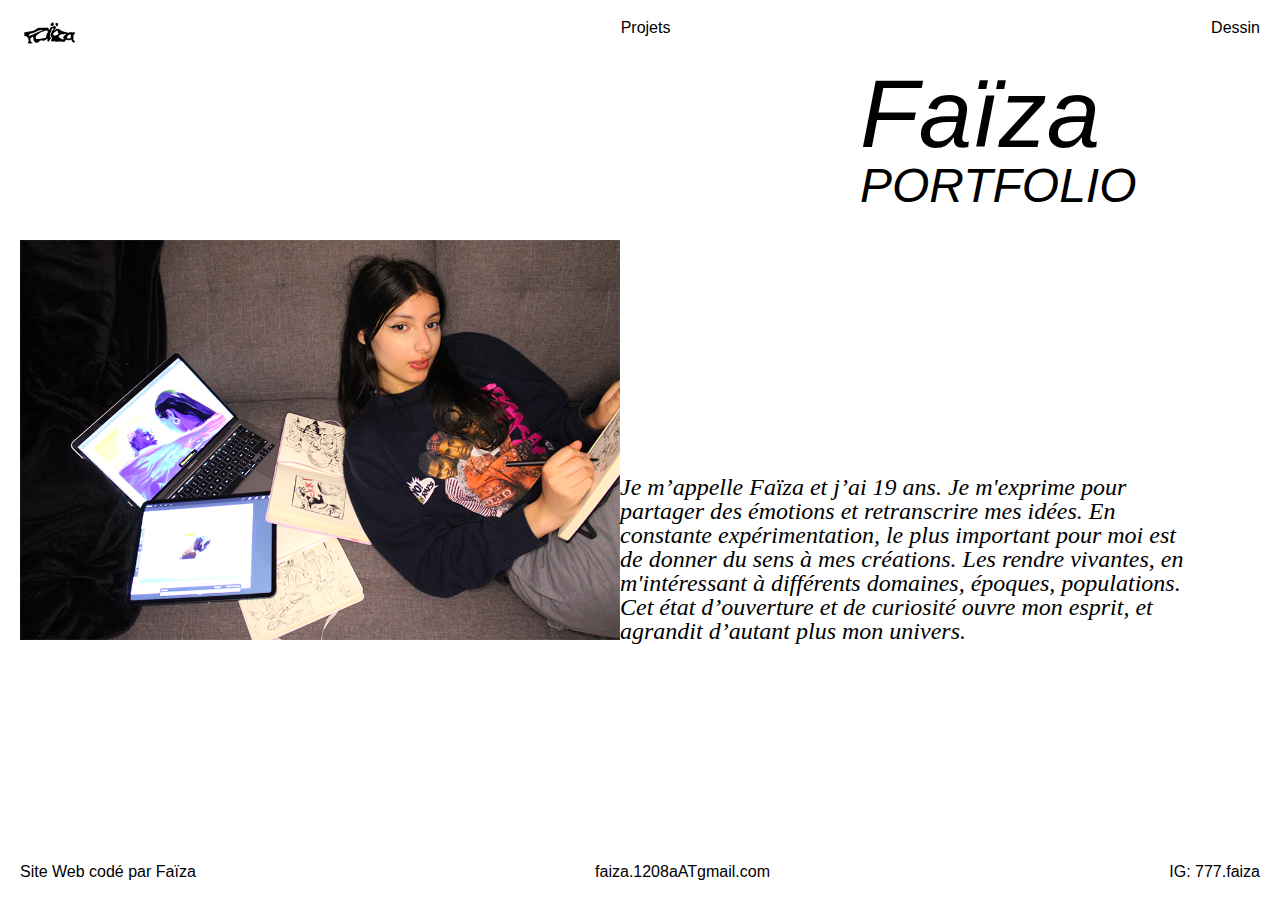
<file: index.html>
<!DOCTYPE html>
<html>
<head>
	<meta charset="utf-8">
	<title>faïza</title>
		<link rel="stylesheet" type="text/css" href="style/reset.css">
		<link rel="stylesheet" type="text/css" href="style/style.css">
		<meta name="viewport" content="width=device-width,initial-scale1">
</head>


<body>

	<header>
					
		
			<nav>
		        <ul>
		            <li>
		            	<div id="logo">
							<img class="logo" src="import/logo.svg" alt="logo">
						</div>

		            </li>


		            <li>
		            	<a href="projets.html">Projets
		            	</a>
		            </li>

		            <li>
		            	<a href="dessin.html">Dessin
		            	</a>
		            </li>
		        </ul>
		    </nav>

	</header>

	<div id="titre">
		<p class="grostitre">Faïza </p>
		<p class="soustitre">PORTFOLIO</p>
	</div>
	


	<div id="conteneur">
		<figure>
			<img src="import/moi2.png" alt="moi">
		</figure>
		
		<article id="about">
			<p class="intro">Je m’appelle Faïza et j’ai 19 ans. Je m'exprime pour partager des émotions et retranscrire mes idées.  En constante expérimentation, le plus important pour moi est de donner du sens à mes créations. Les rendre vivantes, en m'intéressant à différents domaines, époques, populations. Cet état d’ouverture et de curiosité ouvre mon esprit, et agrandit d’autant plus mon univers. 
			</p>
		</article>
	</div>


	<footer>
	    <nav>
	        <ul>
	            <li>
	            	<a href="#code">Site Web codé par Faïza</a>
	            </li>

	            <li>
	            	<a href="#mail">faiza.1208aATgmail.com</a>
	            </li>

	            <li>
	            	<a href="https://www.instagram.com/777.faiza/">IG: 777.faiza</a>
	            </li>

	        </ul>
	    </nav>

	</footer>

</body>
</html>
</file>
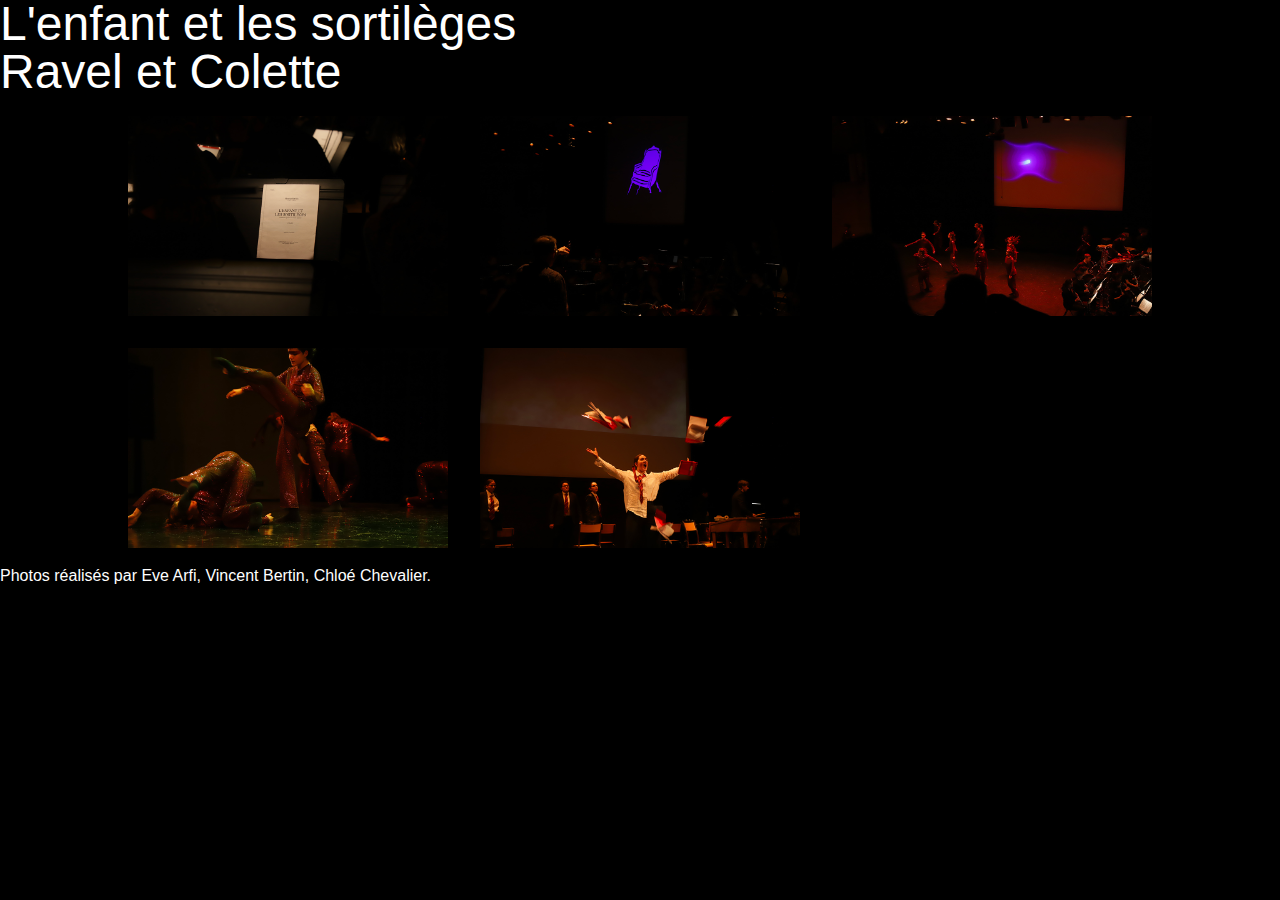
<file: tpravel/index.html>
<!DOCTYPE html>
<html>
<head>
	<meta charset="utf-8">
	<title>Grille de compo</title>
	<link rel="stylesheet" type="text/css" href="style/reset.css">
	<link rel="stylesheet" type="text/css" href="style/style.css">
	<link rel="stylesheet" type="text/css" media="screen and (max-width: 768px)"= href="style/petite_resolution.css">
		<meta name="viewport" content="width=device-width, initial-scale=1.0">
</head>
<body>
	<div id="titre">
		<p class="grostitre">L'enfant et les sortilèges </p>
		<p class="soustitre">Ravel et Colette</p>
	</div>

		
		
	<section>
		<article>
			<a href="http://google.fr" target="blank">
				<figure>
					<img src="image/1.png">
				</figure>
				<aside>
					<h3>La pièce  rencontre autant d'aventures que moi-même au cours de cette expérience, surmontée de multiples émotions. Euphorie et fierté accompagnés de stress et de peur ont rendus ces 3 mois uniques.</h3>
				</aside>	
			</a>
		</article>


		<article>
			<a href="http://google.fr" target="blank">
				<figure>
					<img src="image/3.png">
				</figure>
				<aside>
					<h3>Le temps. Crucial mais vital, il joue sur tous les enjeux que procurent le projet. Le stress quand il est chronométré, l'anxiété quand il est écoulé. Et la satisfaction quand il est dédié au travail,à la production finale.</h3>
				</aside>	
			</a>
		</article>


		<article>
			<a href="http://google.fr" target="blank">
				<figure>
					<img src="image/4.png">
				</figure>
				<aside>
					<h3>Cette production finale qui se manifeste par voir son travail sur grand écran pour la 1ère fois est impressionnant, surtout lorsque l’on sait que dans quelques semaines il sera visible du public.</h3>
				</aside>	
			</a>
		</article>

			<article>
			<a href="http://google.fr" target="blank">
				<figure>
					<img src="image/5.png">
				</figure>
				<aside>
					<h3>C'est interéssant de voirr les personnes en tant que chanteur et musicien, mais c'est encore mieux de les rencontrer en tant que spectateurs, lorsqu’ils ont réagit à notre travail.</h3>
				</aside>	
			</a>
		</article>


		<article>
			<a href="http://google.fr" target="blank">
				<figure>
					<img src="image/6.png">
				</figure>
				<aside>
					<h3>O
					bserver les danseuses, voir la façon dont leur corps était en mouvement m’a vraiment captivée, et j’aime la manière dont elles ont re-interprétées la pièce (Ma mère l'Oye).</h3>
				</aside>	
			</a>
		</article>
	</section>

<h5>Photos réalisés par Eve Arfi, Vincent Bertin, Chloé Chevalier. </h5>

</body>
</html>
</file>
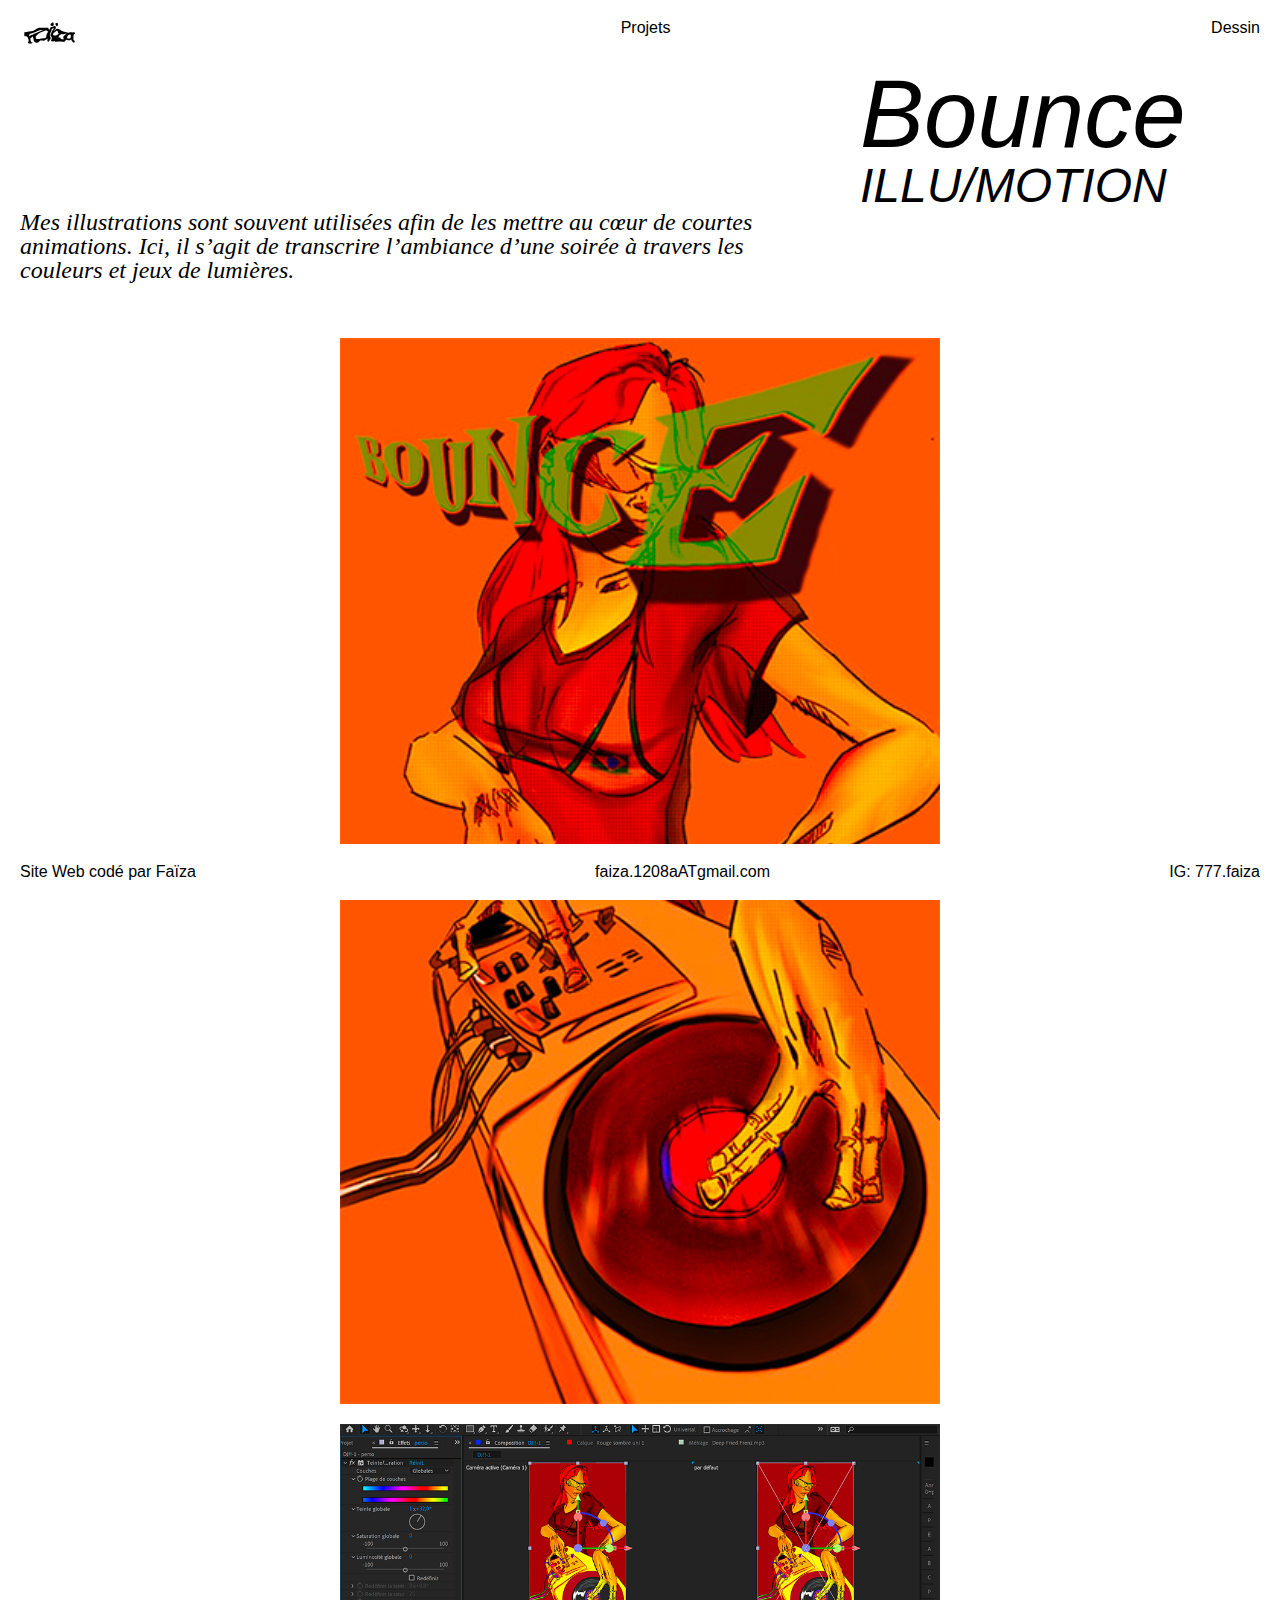
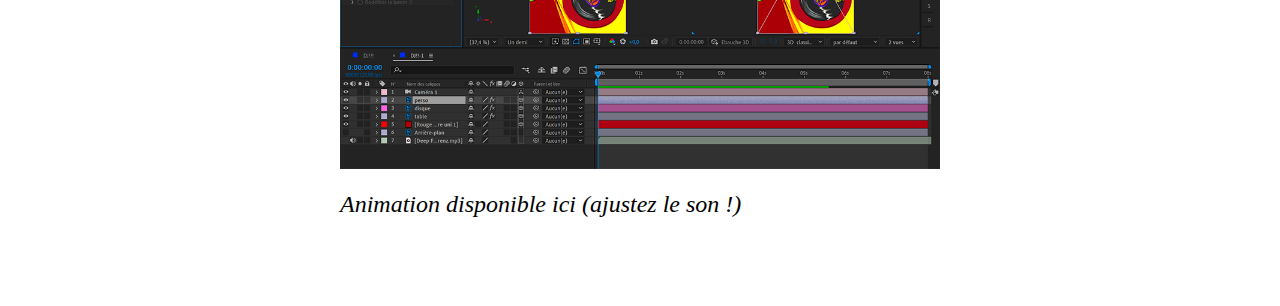
<file: bounce.html>
<!DOCTYPE html>
<html>
<head>
	<meta charset="utf-8">
	<title>Bounce</title>
		<link rel="stylesheet" type="text/css" href="style/reset.css">
		<link rel="stylesheet" type="text/css" href="style/style.css">
		<meta name="viewport" content="width=device-width,initial-scale1">
	
</head>

<body>

	<header>
					
				
			<nav>
		        <ul>
		            <li>
		            	<a href="index.html">
		            		<div id="logo">
							<img class="logo" src="import/logo.svg" alt="logo">
							</div>
						</a>
							
			
		            </li>

		            <li>
		            	<a href="projets.html">Projets
		            	</a>
		            </li>

		            <li>
		            	<a href="dessin.html">Dessin
		            	</a>
		            </li>
		        </ul>
		    </nav>

	</header>


	<div id="titre">
		<p class="grostitre">Bounce </p>
		<p class="soustitre">illu/motion</p>
	</div>



	<div id="conteneurbounce">
				<article id="aboutbounce">
					<p class="introbounce">Mes illustrations sont souvent utilisées afin de les mettre au cœur de courtes animations. Ici, il s’agit de transcrire l’ambiance d’une soirée à travers les couleurs et jeux de lumières. 
					</p>
				</article>

		<figure>
			<img src="import/importprojet/bounce.png" alt="bounce">
        </figure>

        <figure>
        	<div id="textecapture">
			<img src="import/importprojet/bouncecapture.png" alt="bouncecapture">
					<figcaption>
						<a href="https://www.instagram.com/reel/Cl_h01XIejb/">Animation disponible ici (ajustez le son !)
					    </a>
					</figcaption>
			</div>
		</figure>
	</div>







<footer>
	    <nav>
	        <ul>
	            <li>
	            	<a href="#code">Site Web codé par Faïza</a>
	            </li>

	            <li>
	            	<a href="#mail">faiza.1208aATgmail.com</a>
	            </li>

	            <li>
	            	<a href="https://www.instagram.com/777.faiza/">IG: 777.faiza</a>
	            </li>
	            
	        </ul>
	    </nav>

</footer>



</body>
</html>
</file>
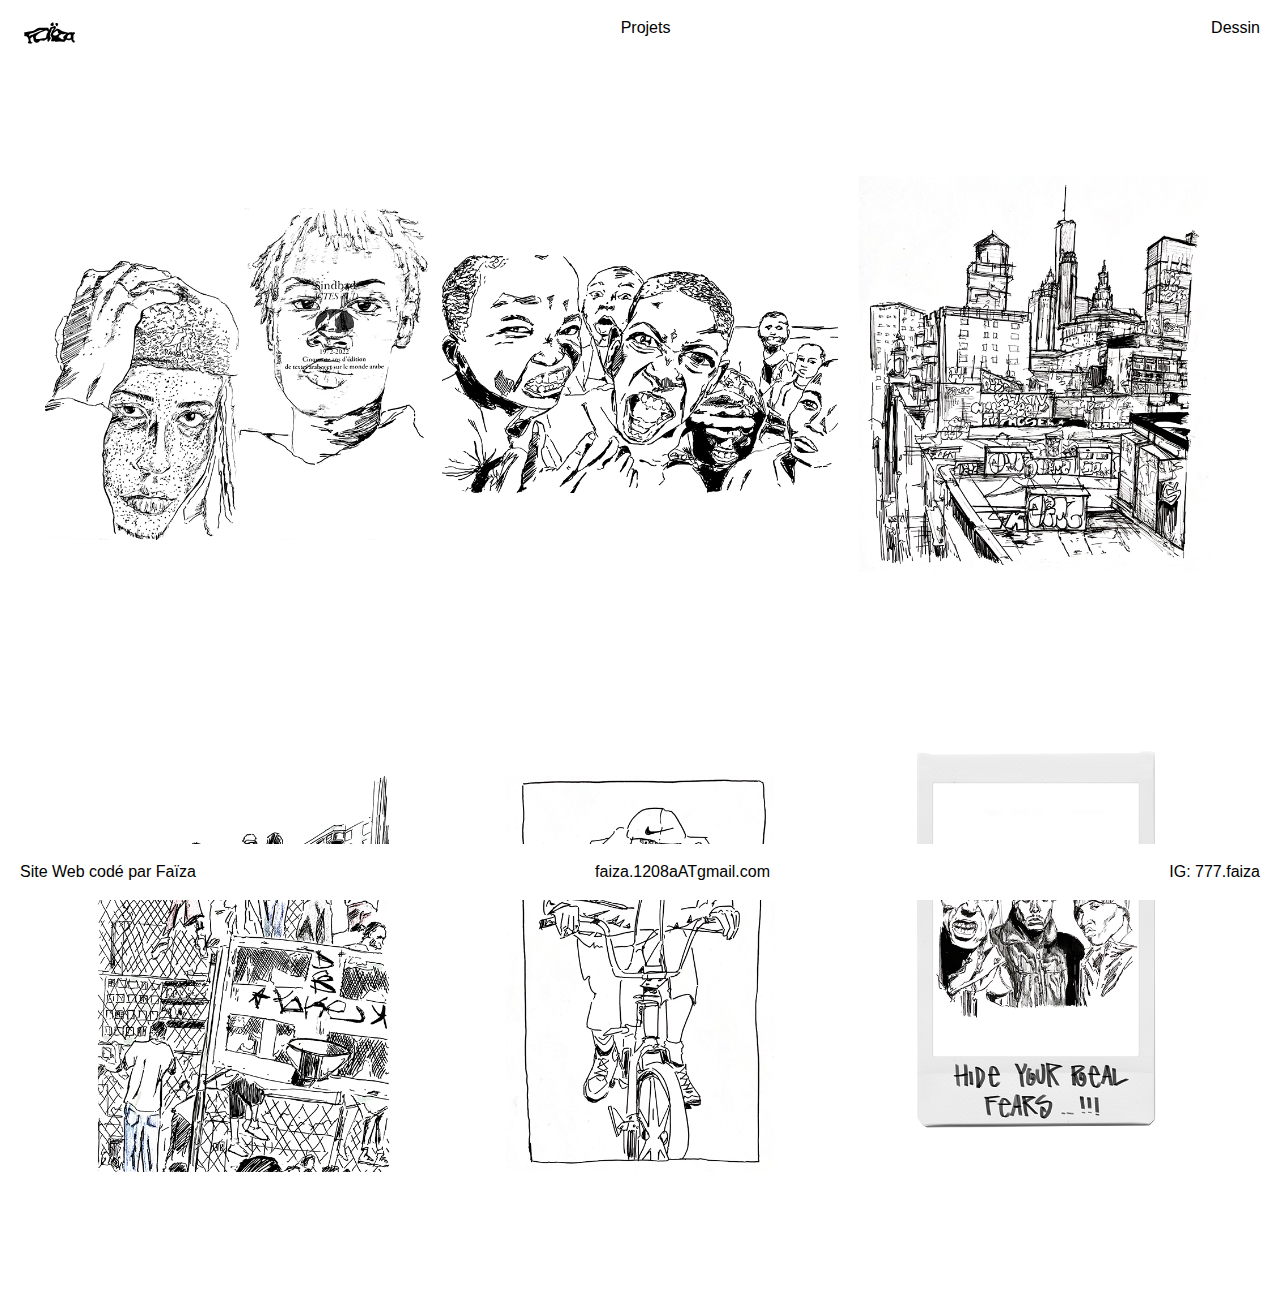
<file: dessin.html>
<!DOCTYPE html>
<html>
<head>
	<meta charset="utf-8">
	<title>Dessin</title>
		<link rel="stylesheet" type="text/css" href="style/reset.css">
		<link rel="stylesheet" type="text/css" href="style/style.css">
		<meta name="viewport" content="width=device-width,initial-scale1">
</head>
<body>
   <header>
					
				
			<nav>
		        <ul>
		            <li>
		            	<a href="index.html">
		            		<div id="logo">
							<img class="logo" src="import/logo.svg" alt="logo">
							</div>
						</a>
							
			
		            </li>

		            <li>
		            	<a href="projets.html">Projets
		            	</a>
		            </li>

		            <li>
		            	<a href="dessin.html">Dessin
		            	</a>
		            </li>
		        </ul>
		    </nav>

	</header>

		<div class="conteneur_images">
			<div class="boite">
			<figure class="bloctailleimg"> 
				
				<img class="tailleimage" src="import/importdessin/dessin1.png" alt="dessin1">
				
			</figure>
			<figure class="bloctailleimg"> 
				
				<img class="tailleimage" src="import/importdessin/dessin2.png" alt="dessin2">
				
			</figure>
			<figure class="bloctailleimg"> 
				<img class="tailleimage" src="import/importdessin/dessin3.png" alt="dessin3">
			</figure>
				
		</div>




	<div class="boite">
			<figure class="bloctailleimg"> 
				<img class="tailleimage" src="import/importdessin/dessin4.png" alt="dessin4">
				
			</figure>
			<figure class="bloctailleimg"> 
				<img class="tailleimage" src="import/importdessin/dessin5.png" alt="dessin5">
				
			</figure>
			<figure class="dessin6"> 
				<img class="tailleimage" src="import/importdessin/dessin6.png" alt="dessin6">
				
			</figure>
			

		</div>
	</div>


	<footer>
		<nav>
	        <ul>
	            <li>
	            	<a href="#code">Site Web codé par Faïza</a>
	            </li>

	            <li>
	            	<a href="#mail">faiza.1208aATgmail.com</a>
	            </li>

	            <li>
	            	<a href="https://www.instagram.com/777.faiza/">IG: 777.faiza</a>
	            </li>
	            
	        </ul>
	    </nav>

      
    </footer>

</body>
</html>
</file>
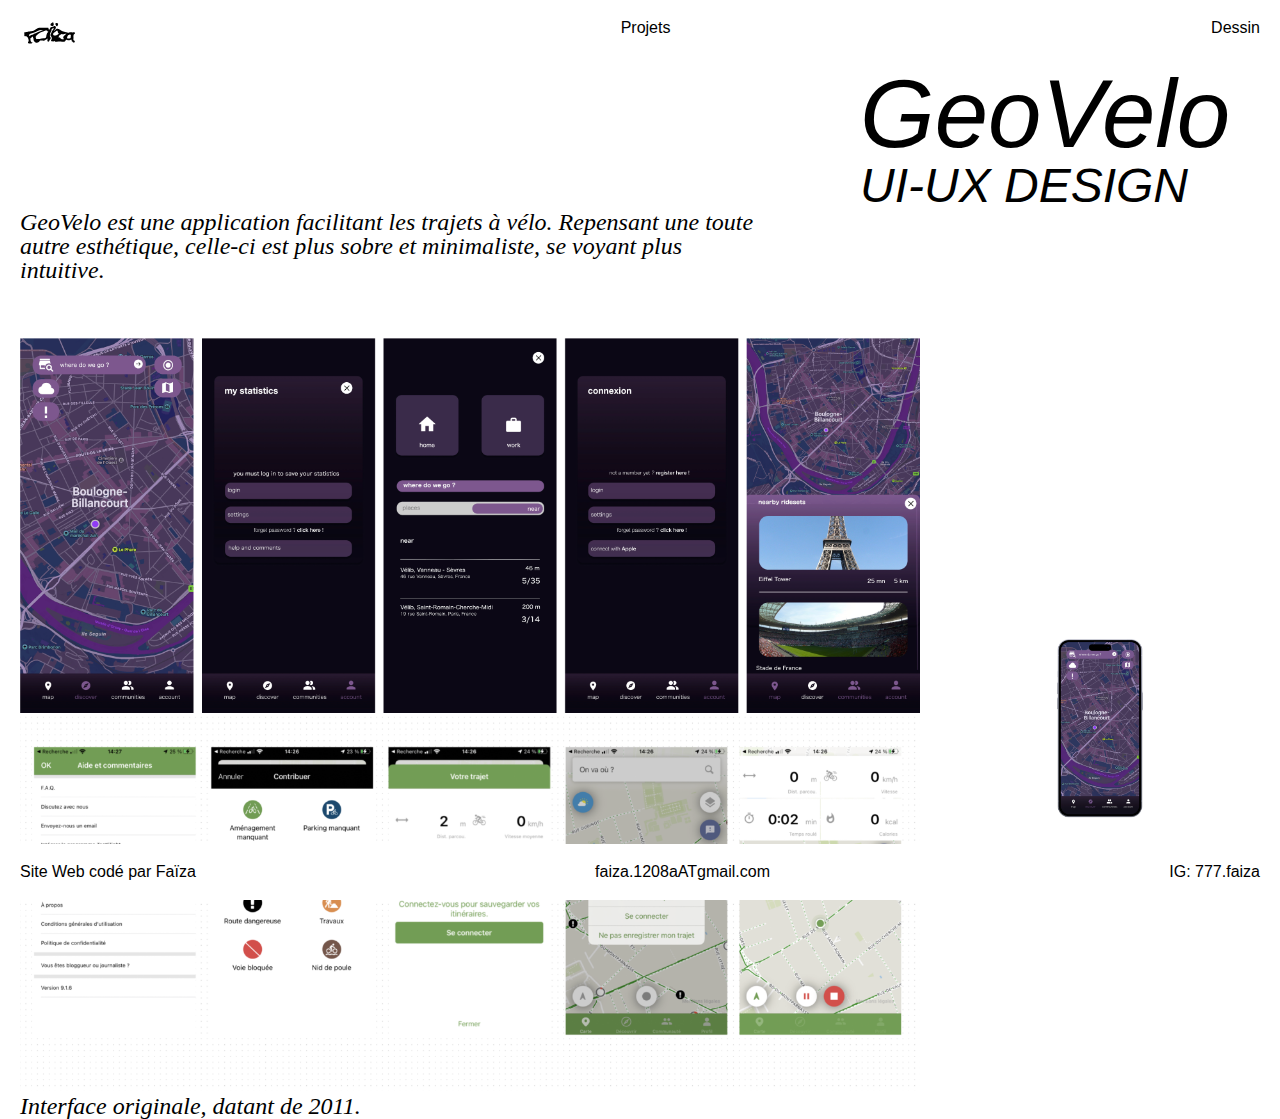
<file: geovelo.html>
<!DOCTYPE html>
<html>
<head>
	<meta charset="utf-8">
	<title>Geovelo</title>
		<link rel="stylesheet" type="text/css" href="style/reset.css">
		<link rel="stylesheet" type="text/css" href="style/style.css">
		<meta name="viewport" content="width=device-width,initial-scale1">
	
</head>
<body>

	<header>
					
				
			<nav>
		        <ul>
		            <li>
		            	<a href="index.html">
		            		<div id="logo">
							<img class="logo" src="import/logo.svg" alt="logo">
							</div>
						</a>
		            </li>

		            <li>
		            	<a href="projets.html">Projets
		            	</a>
		            </li>

		            <li>
		            	<a href="dessin.html">Dessin
		            	</a>
		            </li>
		        </ul>
		    </nav>

	</header>


	<div id="titre">
		<p class="grostitre">GeoVelo </p>
		<p class="soustitre">ui-ux design</p>
	</div>


	<div class="conteneurgeovelo">
		<article id="aboutbounce">
			<p class="introbounce">GeoVelo est une application facilitant les trajets à vélo. Repensant une toute autre esthétique, celle-ci est plus sobre et minimaliste, se voyant plus intuitive.  
			</p>
		</article>
	</div>			
 
	<div id= "grandgrp">


		<div class="imggeovelo">
			<figure>
				<img src="import/importprojet/geovelo2.png" alt="mon interface">
			</figure>
				
			<figure>
				<img src="import/importprojet/geovelo3.png" alt="interface d'origine (2011)">
					<figcaption>
					Interface originale, datant de 2011.
					</figcaption>
			</figure>
		</div>

		
		<div id="telephone">
			<figure>
				<img src="import/importprojet/Mockupaccueuil.png" alt="Mockup Interface">	
				</div>
			</figure>		
		</div>

	</div>


<footer>
	    <nav>
	        <ul>
	            <li>
	            	<a href="#code">Site Web codé par Faïza</a>
	            </li>

	            <li>
	            	<a href="#mail">faiza.1208aATgmail.com</a>
	            </li>

	            <li>
	            	<a href="https://www.instagram.com/777.faiza/">IG: 777.faiza</a>
	            </li>
	            
	        </ul>
	    </nav>

	</footer>



</body>
</html>
</file>
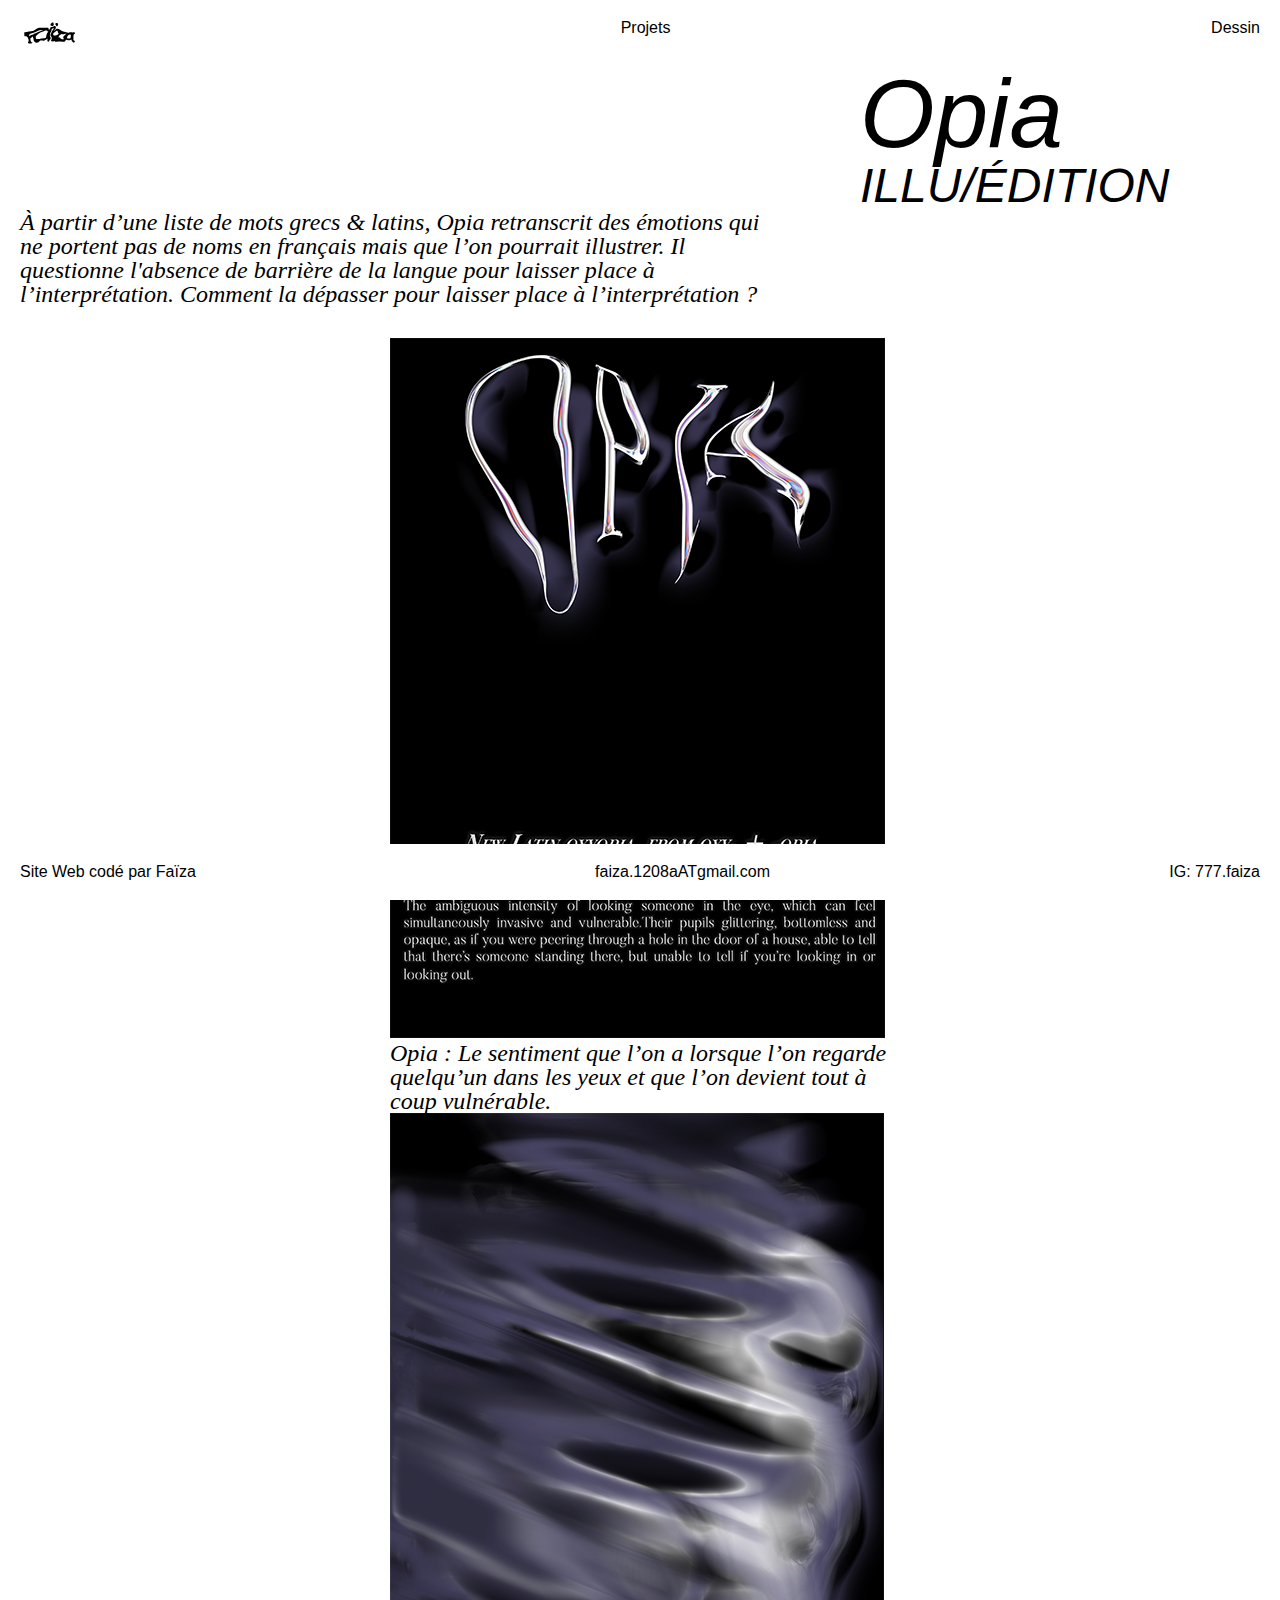
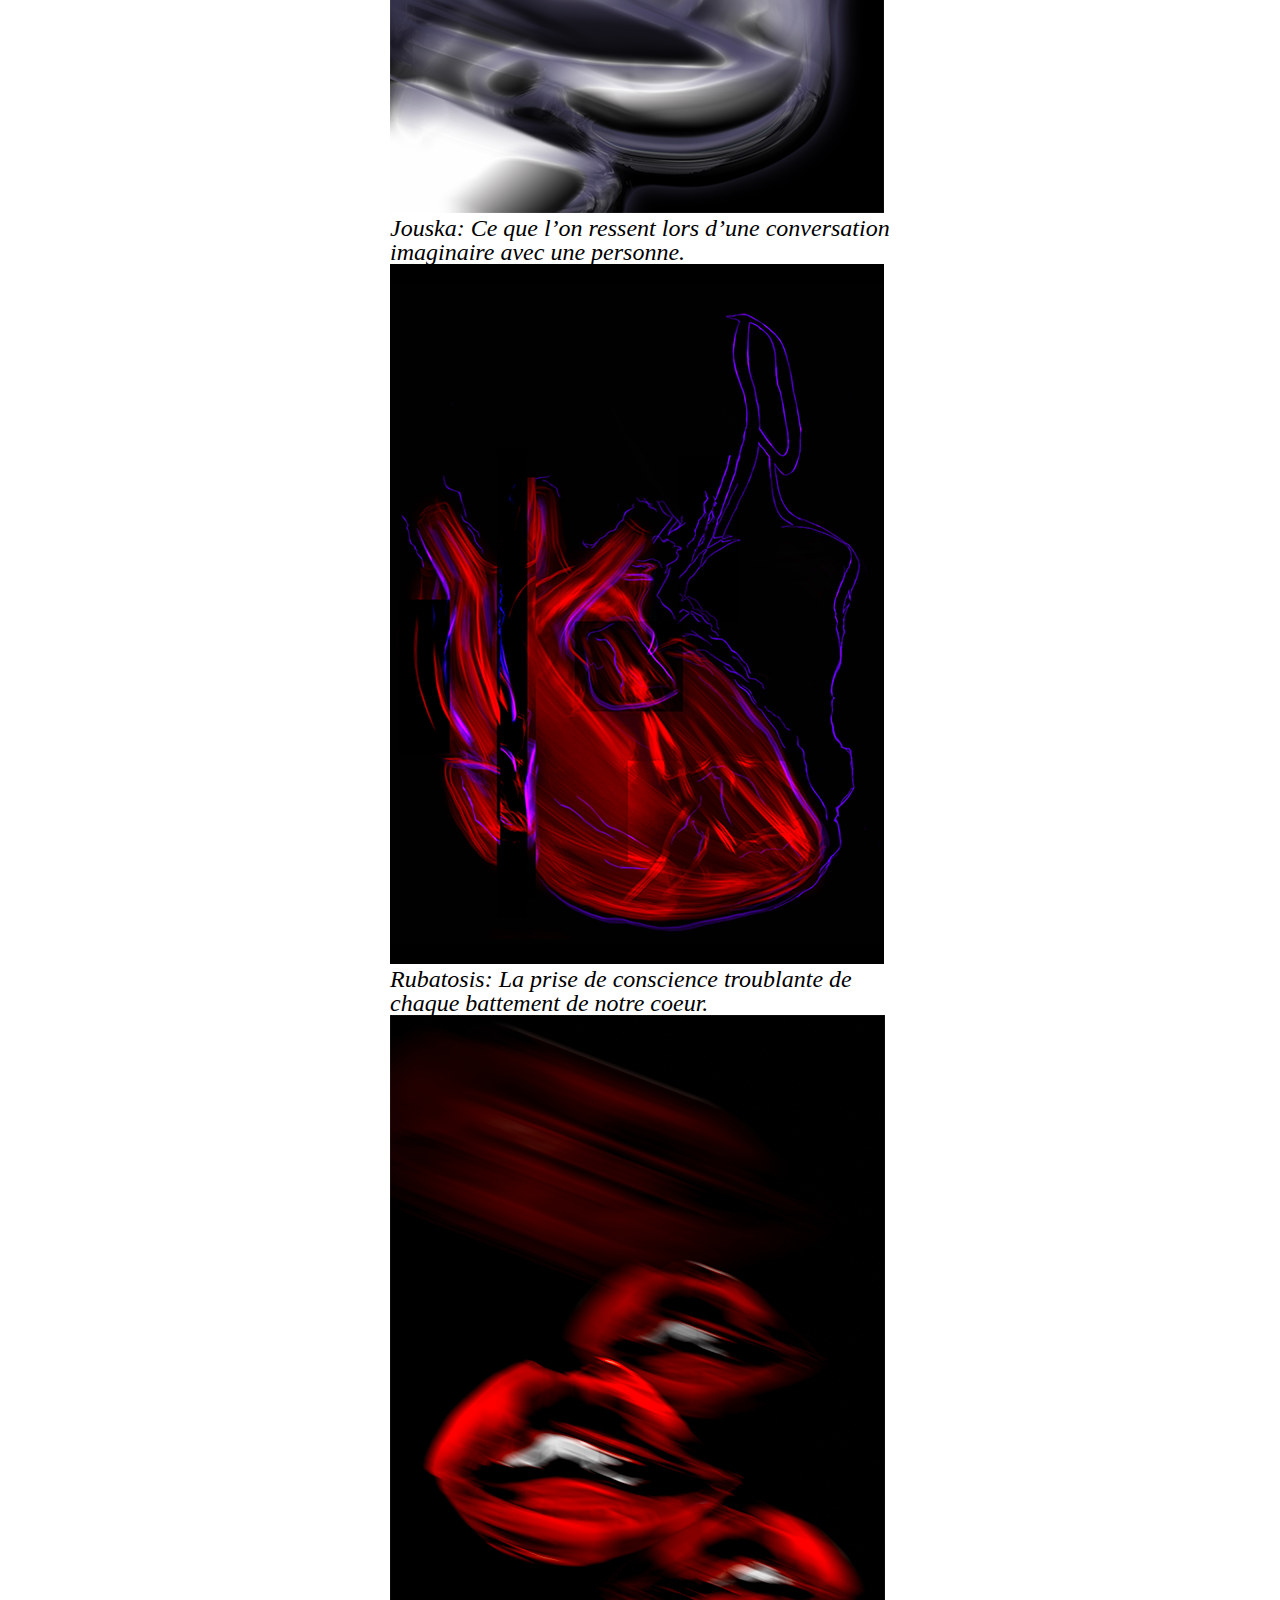
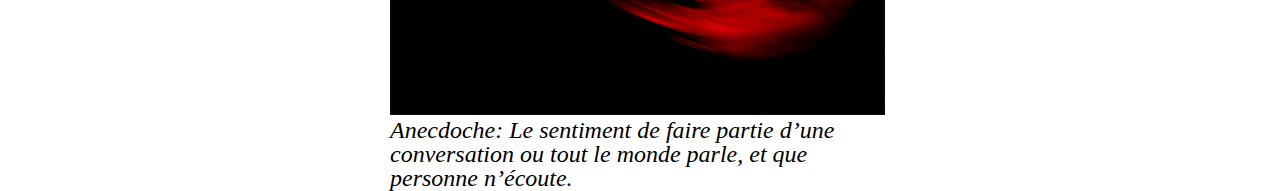
<file: opia.html>
<!DOCTYPE html>
<html>
<head>
	<meta charset="utf-8">
	<title>Opia</title>
		<link rel="stylesheet" type="text/css" href="style/reset.css">
		<link rel="stylesheet" type="text/css" href="style/style.css">
		<meta name="viewport" content="width=device-width,initial-scale1">
	
</head>
<body>

	<header>
					
		
			<nav>
		        <ul>
		            <li>
		            	<a href="index.html">
		            		<div id="logo">
							<img class="logo" src="import/logo.svg" alt="logo">
							</div>
						</a>
							
			
		            </li>

		            <li>
		            	<a href="projets.html">Projets
		            	</a>
		            </li>

		            <li>
		            	<a href="dessin.html">Dessin
		            	</a>
		            </li>
		        </ul>
		    </nav>

	</header>


	<div id="titre">
		<p class="grostitre">Opia </p>
		<p class="soustitre">illu/édition</p>
	</div>


	<div id="conteneuropia">
				<article id="aboutbounce">
					<p class="introbounce">À partir d’une liste de mots grecs & latins, Opia retranscrit des émotions qui ne portent pas de noms en français mais que l’on pourrait illustrer. Il questionne l'absence de barrière de la langue pour laisser place à  l’interprétation. Comment la dépasser pour laisser place à l’interprétation ?
					</p>
				</article>
	</div>			

		<div class="conteneur-imagesopia">

			<figure>
				<img src="import/importprojet/opia.png" alt="opia">
				<figcaption>
				Opia : Le sentiment que l’on a lorsque l’on regarde quelqu’un dans les yeux et que l’on devient tout à coup vulnérable.
				</figcaption>
			</figure>



			<figure>
				<img src="import/importprojet/opia2.png" alt="Jouska">
				<figcaption>
				Jouska: Ce que l’on ressent lors d’une conversation imaginaire avec une personne. 
				</figcaption>
			</figure>

			<figure>
				<img src="import/importprojet/opia3.png" alt="Rubatosis">
				<figcaption>Rubatosis: La prise de conscience troublante de chaque battement de notre coeur.</figcaption>
			</figure>	

			<figure> 
				<img src="import/importprojet/opia4.png" alt="Anecdoche">
				<figcaption>
					Anecdoche: Le sentiment de faire partie d’une conversation ou tout le monde parle, et que personne n’écoute.	
				</figcaption>
			</figure>	
		</div>


<footer>
	    <nav>
	        <ul>
	            <li>
	            	<a href="#code">Site Web codé par Faïza</a>
	            </li>

	            <li>
	            	<a href="#mail">faiza.1208aATgmail.com</a>
	            </li>

	            <li>
	            	<a href="https://www.instagram.com/777.faiza/">IG: 777.faiza</a>
	            </li>
	            
	        </ul>
	    </nav>

	</footer>



</body>
</html>
</file>
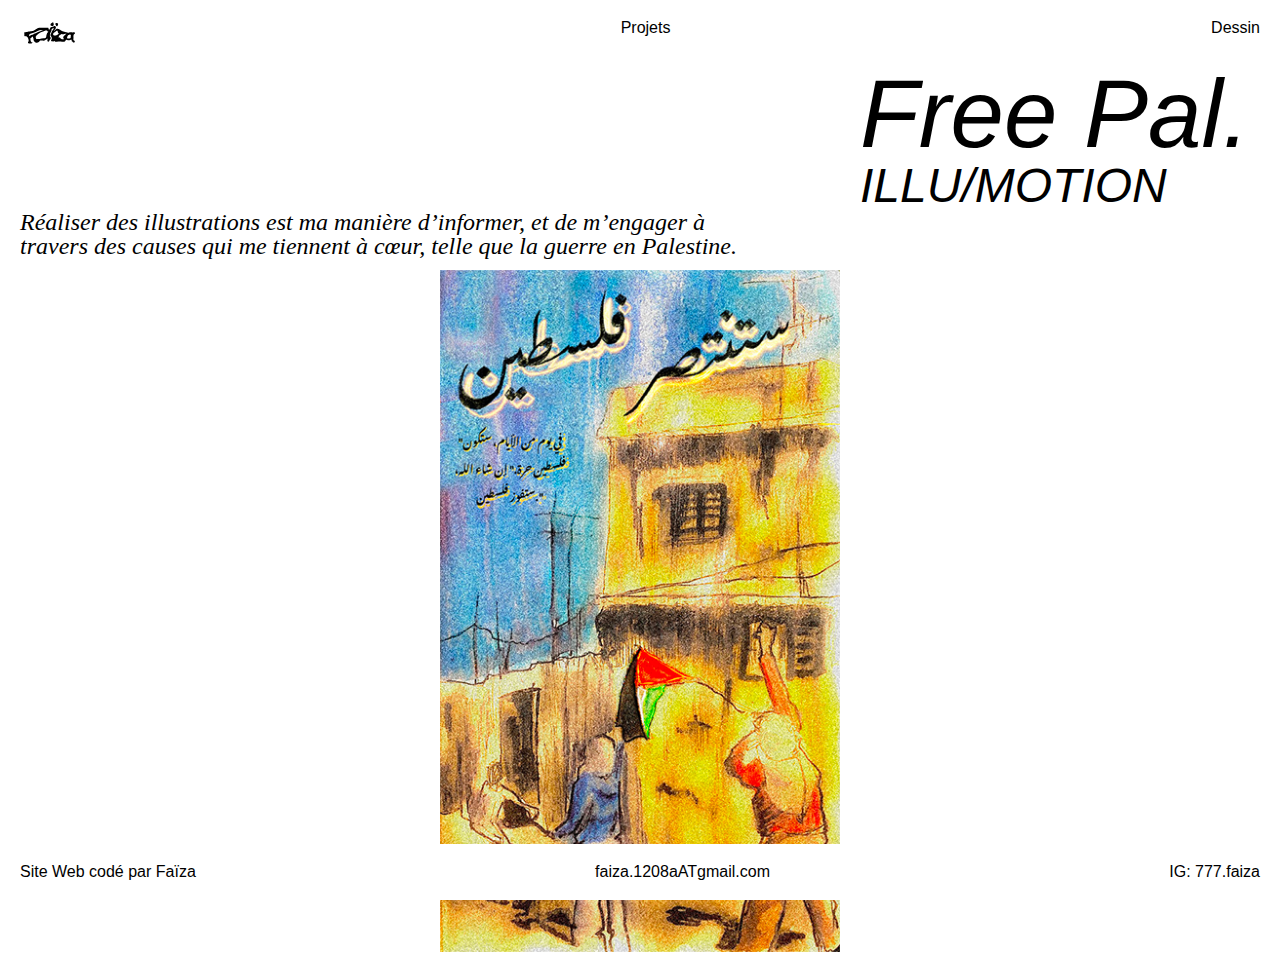
<file: pal.html>
<!DOCTYPE html>
<html>
<head>
	<meta charset="utf-8">
	<title>Free Palestine</title>
		<link rel="stylesheet" type="text/css" href="style/reset.css">
		<link rel="stylesheet" type="text/css" href="style/style.css">
		<meta name="viewport" content="width=device-width,initial-scale1">
	
</head>
<body>
	<header>
					
		
			<nav>
		        <ul>
		            <li>
		            	<a href="index.html">
		            		<div id="logo">
							<img class="logo" src="import/logo.svg" alt="logo">
							</div>
						</a>
							
			
		            </li>

		            <li>
		            	<a href="projets.html">Projets
		            	</a>
		            </li>

		            <li>
		            	<a href="dessin.html">Dessin
		            	</a>
		            </li>
		        </ul>
		    </nav>

	</header>

	<div id="titre">
		<p class="grostitre">Free Pal. </p>
		<p class="soustitre">Illu/motion</p>
	</div>




	<div id="conteneurpal">
			<article id="aboutbounce">
				<p class="introbounce">Réaliser des illustrations est ma manière d’informer, et de m’engager à travers des causes qui me tiennent à cœur, telle que la guerre en Palestine. 
				</p>
			</article>
    </div>


	    <div class="conteneur-imagespal">
	    	
			<figure>
				<img src="import/importprojet/pal.png" alt="Free Palestine">
			</figure>
		</div>	
	</div>





<footer>
	    <nav>
	        <ul>
	            <li>
	            	<a href="#code">Site Web codé par Faïza</a>
	            </li>

	            <li>
	            	<a href="#mail">faiza.1208aATgmail.com</a>
	            </li>

	            <li>
	            	<a href="https://www.instagram.com/777.faiza/">IG: 777.faiza</a>
	            </li>
	            
	        </ul>
	    </nav>

	</footer>



</body>
</html>
</file>
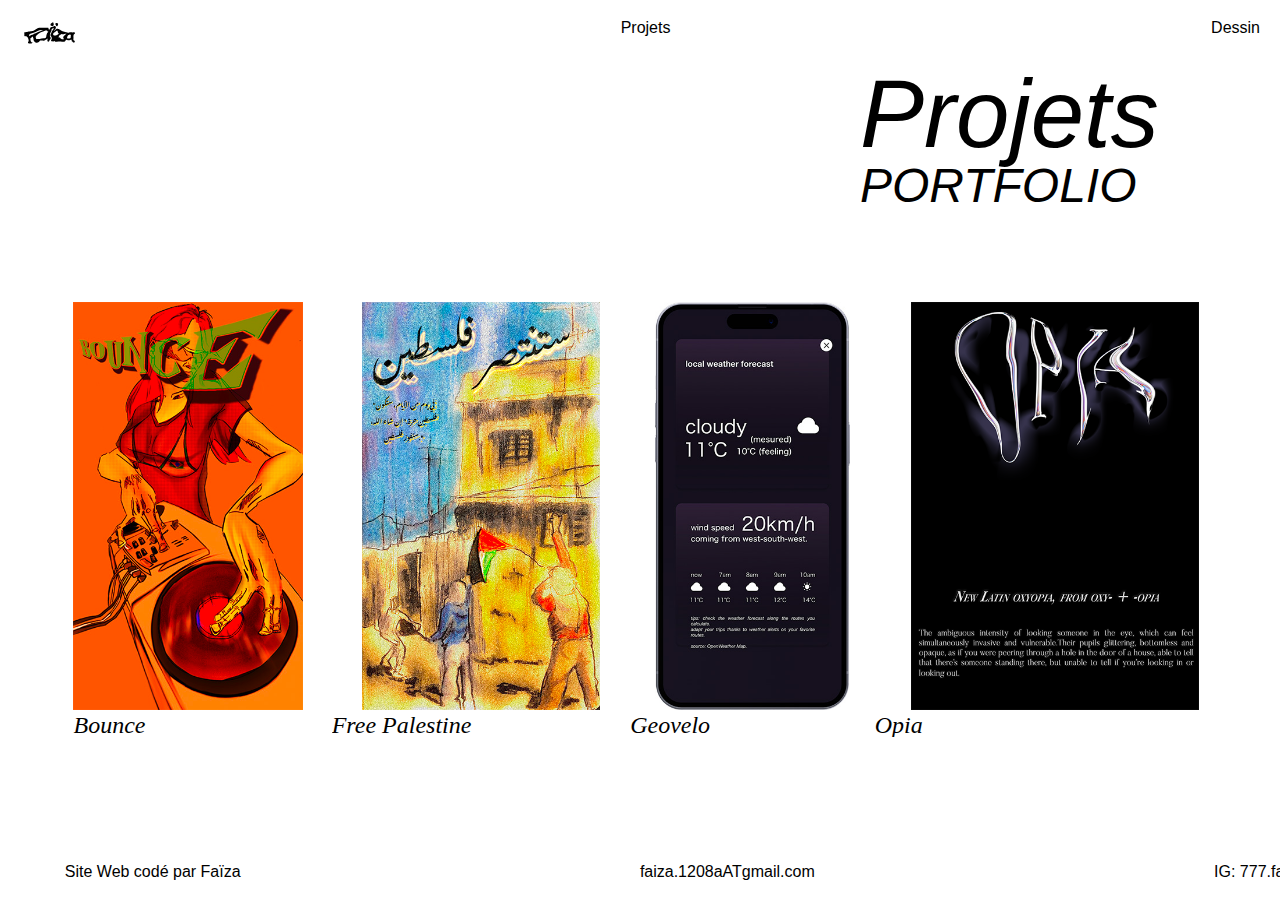
<file: projets.html>
<!DOCTYPE html>
<html>
<head>
	<meta charset="utf-8">
	<title>projets</title>
		<link rel="stylesheet" type="text/css" href="style/reset.css">
		<link rel="stylesheet" type="text/css" href="style/style.css">
		<meta name="viewport" content="width=device-width,initial-scale1">
</head>
<body>
	<header>
				
		
			<nav>
		        <ul>
		            <li>
		            	<a href="index.html">
		            		<div id="logo">
							<img class="logo" src="import/logo.svg" alt="logo">
							</div>
						</a>
							
			
		            </li>

		            <li>
		            	<a href="projets.html">Projets
		            	</a>
		            </li>

		            <li>
		            	<a href="dessin.html">Dessin
		            	</a>
		            </li>
		        </ul>
		    </nav>

	</header>

		<div id="titre">
		<p class="grostitre">Projets </p>
		<p class="soustitre">PORTFOLIO</p>
	</div>


	<div class="conteneur_images">
		<div class="boite">


			<figure class="bloctailleimg"> 
  		<!-- lien vers -->
				<a href="bounce.html">
					<figure class="image"> 
  						<img class="tailleimage" src="import/importprojet/bounce.png" alt="bounce">
						<figcaption class="image-caption">
								Bounce
						</figcaption>
					</figure>
				</a>
			</figure>



			<figure class="bloctailleimg"> 
  		<!-- lien vers -->
  				<a href="pal.html">
  					<div class="image">
  						<img class="tailleimage" src="import/importprojet/pal.png" alt="palestine">
  					</div>
  						<figcaption class="image-caption">Free Palestine
						</figcaption>
  				</a>
  			</figure>	


			<figure class="bloctailleimg"> 
  		<!-- lien vers -->
  				<a href="geovelo.html">
  					<div class="image">
  						<img class="tailleimage" src="import/importprojet/geovelo.jpg" alt="geovelo">
  					</div>
  						<figcaption class="image-caption">Geovelo
						</figcaption>
  				</a>
  			</figure>


			<figure class="bloctailleimg"> 
  		<!-- lien vers -->
  				<a href="opia.html">
  					<div class="image">
  						<img class="tailleimage" src="import/importprojet/opia.png" alt="opia">
  					</div>
  						<figcaption class="image-caption">Opia
						</figcaption>
  				</a>
			</figure>



	<footer>
	    <nav>
	        <ul>
	            <li>
	            	<a href="#code">Site Web codé par Faïza</a>
	            </li>

	            <li>
	            	<a href="#mail">faiza.1208aATgmail.com</a>
	            </li>

	            <li>
	            	<a href="https://www.instagram.com/777.faiza/">IG: 777.faiza</a>
	            </li>
	            
	        </ul>
	    </nav>

	</footer>


</body>
</html>
</file>
<file: style/style.css>
/*@font-face {
  font-family: 'AppleGaramond-LightItalic';
  src: url('fonts/Apple Garamond Light Italic.ttf') format('ttf');
}*/

@import url('https://fonts.cdnfonts.com/css/apple-garamond?styles=11167');


body{
  background-color: white;
}

ul {
  font-family: Helvetica;
  background-color: white;
  display: flex;
  text-decoration: none !important;
  justify-content: space-between; 
  padding: 20px; /* Ajoute un espacement intérieur pour le contenu */
}

a {
  text-decoration: none;
  color: black;
}

#logo{
  width: 60px;
}

.grostitre {
  font-family: 'Apple Garamond Light', sans-serif;
  font-style: italic;
  font-size: 6em;
}

.soustitre {
  font-family: Helvetica;
  font-style: italic;
  text-transform: uppercase;
  font-size: 3em;
}


#titre{
  /*border: 1px solid black;*/
  width: 400px;
  margin-left: calc(100vw - 420px);
}

#conteneur{
  display: flex;
  align-items: center;
  /*border: 1px solid red;*/
  position: relative;
  margin-top: 10px; 
}



#conteneur figure {
  /*border: 1px solid red;*/
  width: 2500px; /*Largeur de l'image */
  height: auto;  /*Hauteur automatique pour conserver les proportions */
  margin-right: 70px; /* Espace à droite de l'image */
  padding: 20px;
}

#conteneur figure img{
  width: 600px;
}

#about{
  position: absolute;
  /*border: 1px solid blue;*/
  bottom: 20px;
  width: 50vw;
  right: 20px;
}

.intro{
  color: #000000;
  font-family: Apple Garamond Light, 'Source Sans Pro';
  font-size: 1.5rem;
  font-style: italic;
  margin-right: 60px;
  margin-top: 90px;
}

/*texte bounce*/
#aboutbounce{ 
  height: 10vw; 
  /*border: 1px solid green;*/
  width: 60vw;
  right: 20vw;
}



#conteneurbounce figure {
 display: flex;
 flex-direction: column;
 justify-content: center;
 align-items: center;
 height: 100%;
}



#conteneurbounce figure img{
  margin-bottom: 20px;
  width: 600px;
}



.imggeovelo{
  width: 1000%;
  margin-left: 20px;
}

#grandgrp{
  display: flex;
}

#telephone{
  width: 400%;
  margin: auto;

}

#textecapture{
  height: 400%;
  margin-bottom: 90px;
}

#textecaptureopia{
  height: 400%;
  margin-bottom: 50px;
}


.intropal{
  font-family: Apple Garamond Light, 'Source Sans Pro';
  font-size: 1.5rem;
  font-style: italic;
  margin-bottom: 900px;
  margin-left: 20px;
  text-align: left;
}

.introbounce {
  color: black;
  font-family: Apple Garamond Light, 'Source Sans Pro';
  font-size: 1.5rem;
  font-style: italic;
  margin-left: 20px;
  text-align: left;
  /*border: 1px solid red;*/
}

#conteneuropia figure img {
  width: 100px;
  border: 1px solid green;
}




/*#telephone{
  
  border: 1px solid green;
  margin-left: 20px;
  height: 100%;
}*/



 



/*pages dessin*/

#logo {
  display: flex;
  justify-content: space-between;
} 

img {
  max-width: 100%;
  height: auto;
}



.conteneur_images {
  width: 100vw;
  height: auto;
}


.conteneur-imagesopia {
 align-items: center; /* Centre verticalement */
 justify-content: center;
 margin: auto;
 width: 500px;   
}


.conteneur-imagespal {
 align-items: center; /* Centre verticalement */
 justify-content: center;
 margin: auto;
 width: 400px;   
}



#conteneurpal{
 
  /*border: 1px solid green;*/
  height: 60px;
  width: 100px;

}

figcaption {
  color: #000000;
  font-family: Apple Garamond Light, 'Source Sans Pro';
  font-size: 1.5rem;
  font-style: italic;
}


.boite {
  width: 93vw;
  height: 50vh;
  display: flex;
  justify-content: space-between;
  align-items: center;
  margin: 50px auto 150px;

}

.tailleimage {
  transition: 0.5s all;

}

.tailleimage:hover{
  transform: scale(1.1);
}


.bloctailleimg {
  overflow: hidden;
  margin-top: 70px;     
  /*border: 1px solid red;*/
  font-family: 'Apple Garamond Light', sans-serif;
  font-style: italic;

}

.image{
  width: 80%;
  margin: auto;
  /*border: 1px solid purple;*/
  overflow: hidden;
  height: auto;
}

.image-container {
  background-image: url('../import/importabout.png');
  background-size: cover;
  background-position: center;
  position: relative;
  width: 100%;
  height: 85vh;

}

#imagegeovelo {
  width: 400%;
}

footer{
  background-color: blue;
  position: fixed;
  bottom: 0;
  width: 100%;
}
</file>
<file: tpravel/style/style.css>
a{
	color: inherit;
}

body{
	background-color: black;
}

p{
	font-family: 'Apple Garamond Light', sans-serif;
	font-size: 3em;
	color: white;
}

header{
	width: 78vw;
	background-color: grey;
	margin: auto;
	display: flex;
	justify-content: space-between;
	align-items: center;

}

#logo{
	height: 30px;
	overflow: hidden;
	display: flex;
	
}
#logo img{
	height: 100%;
}

h5{
	font-family: Helvetica;
	font-size: 1em;
	color: white;
}

header a{ 
color: white;
margin-right: 5px;
}

h3{
	font-family: Helvetica;
	color: black;
}


section{
	background-color: black;
	width: 80vw;
	margin: 20px auto;
	display: grid;
	grid-template-columns: repeat(12, 1fr);
	grid-auto-flow: row;
	grid-gap: 2em;
}

article{
	position: relative; 
	grid-column: span 4;
	width: 100%;
	overflow: hidden;
	height: 200px;
	background-color: #FE654F;
}

section article a figure img{
	width: 100%;
	height: 100%;
	object-fit: cover;
}




section article a aside{
	padding: 10px;
	position: absolute;
	height: 40px;
	bottom: -60px;
	background-color: #FEFEFF;
	width: 100%;
	transition: 0.5s ease all;
}

section article:hover a aside{
	bottom: 0px;
}
</file>
<file: tpravel/style/petite_resolution.css>
header{
	width: 88vw;
}

section{
	width: 90vw;
}



article{ 
grid-column: span 12 }


section article a aside{
	bottom: 0px;
}
</file>
